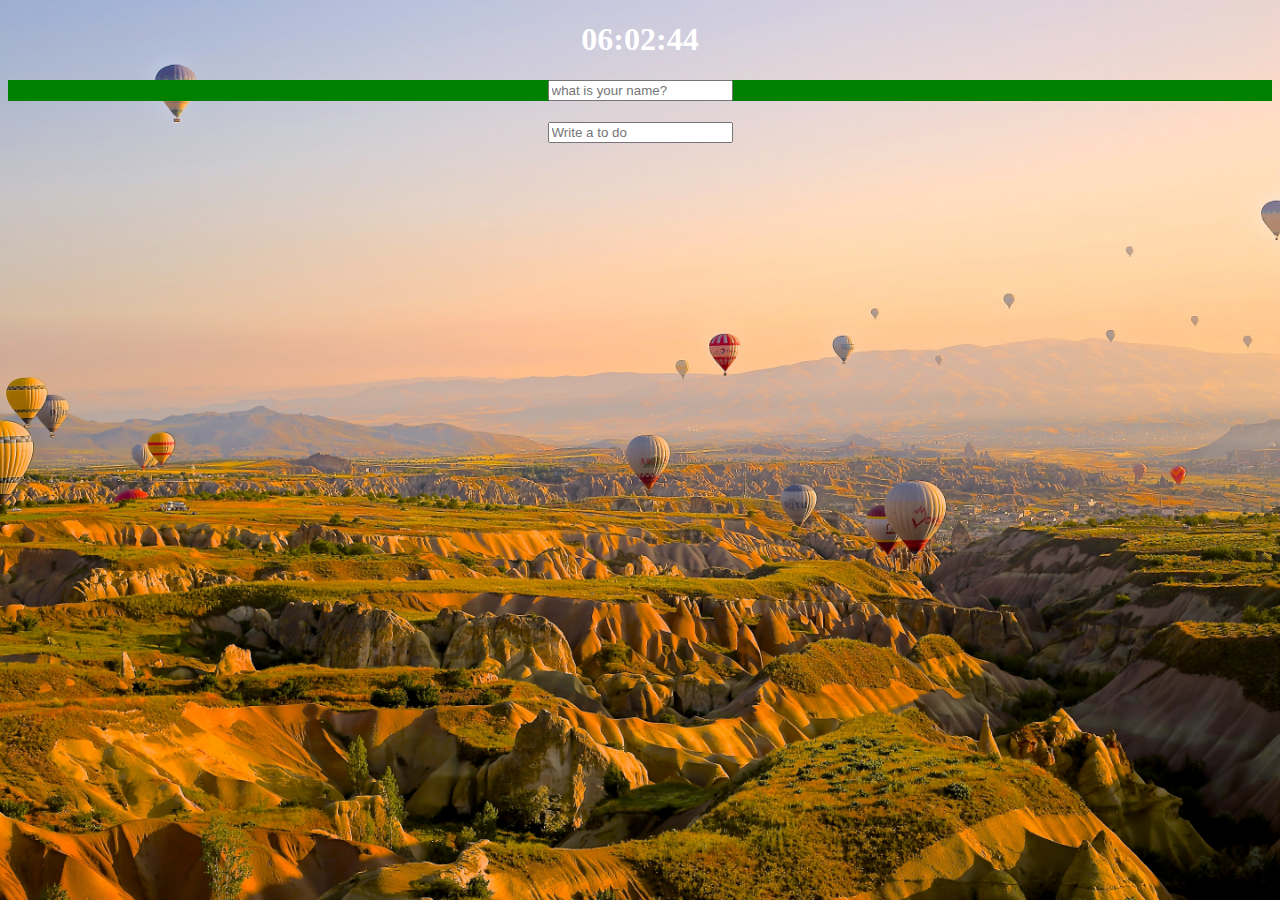
<file: javastudy/index.html>
<!DOCTYPE html>

<html lang="en" xmlns="http://www.w3.org/1999/xhtml">
<head>
    <meta charset="utf-8" />
    <title>this is practice</title>
    <link href="index.css" rel="stylesheet" type="text/css" />
</head>

<body class="ck" id="here">
    <div class="all">
        <div class="total">
            <div class="js-clock">
                <h1>clock</h1>
            </div>
            <form class="js-form form">
                <input type="text" placeholder="what is your name?" />
            </form>
            <h4 class="js-greetings greetings"></h4>
            <form class="js-toDoForm">
                <input type="text" placeholder="Write a to do" />
            </form>
            <ul class="js-toDoList">
            </ul>
            <span class="js-weather"></span>
        </div>
    </div>

    <script language="javascript" src="clock.js"></script>
    <script language="javascript" src="greeting.js"></script>
    <script language="javascript" src="todo.js"></script>
    <script language="javascript" src="background.js"></script>
    <script language="javascript" src="weather.js"></script>
</body>
</html>
</file>
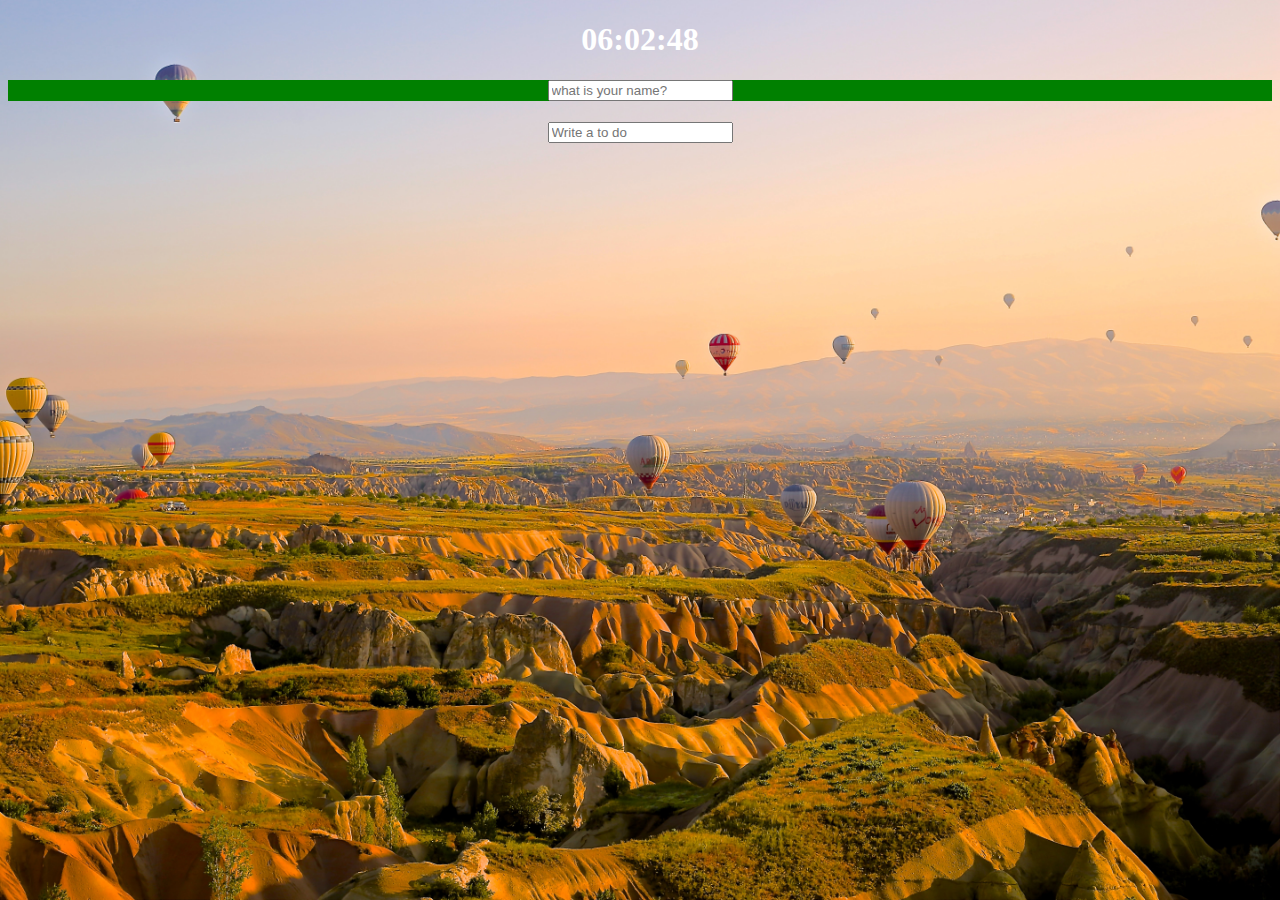
<file: javastudy/hw.html>
<!DOCTYPE html>

<html lang="en" xmlns="http://www.w3.org/1999/xhtml">
<head>
    <meta charset="utf-8" />
    <title>this is practice</title>
    <link href="index.css" rel="stylesheet" type="text/css" />
</head>

<body class="ck" id="here">
    <div class="all">
        <div class="total">
            <div class="js-clock">
                <h1>clock</h1>
            </div>
            <form class="js-form form">
                <input type="text" placeholder="what is your name?" />
            </form>
            <h4 class="js-greetings greetings"></h4>
            <form class="js-toDoForm">
                <input type="text" placeholder="Write a to do" />
            </form>
            <ul class="js-toDoList">
            </ul>
            <span class="js-weather"></span>
        </div>
    </div>

    <script language="javascript" src="clock.js"></script>
    <script language="javascript" src="greeting.js"></script>
    <script language="javascript" src="todo.js"></script>
    <script language="javascript" src="background.js"></script>
    <script language="javascript" src="weather.js"></script>
</body>
</html>
</file>
<file: javastudy/index.css>
body{
    background-color: #34495e;
    color: white;
    text-align: center;
}

.clicked {
    color: #7f8c8d;
}

.form{
    display: none ;
}

.showing{
    display: block;
}

.bgImage {
    position: absolute;
    top: 0;
    left: 0;
    width: 100%;
    height: 100%;
    z-index:-1;
    animation: fadeIn 2s linear;
}

.js-clock, .js-greetings, .js-toDoList ,.js-weather {
    color: white;
}

@keyframes fadeIn{
    from{
        opacity:0
    }to{
         opacity:1
     }
}

.js-form, .js-toDoList{
    background-color: green;
}

.js-toDoList{
    display:inline-table;
}
</file>
